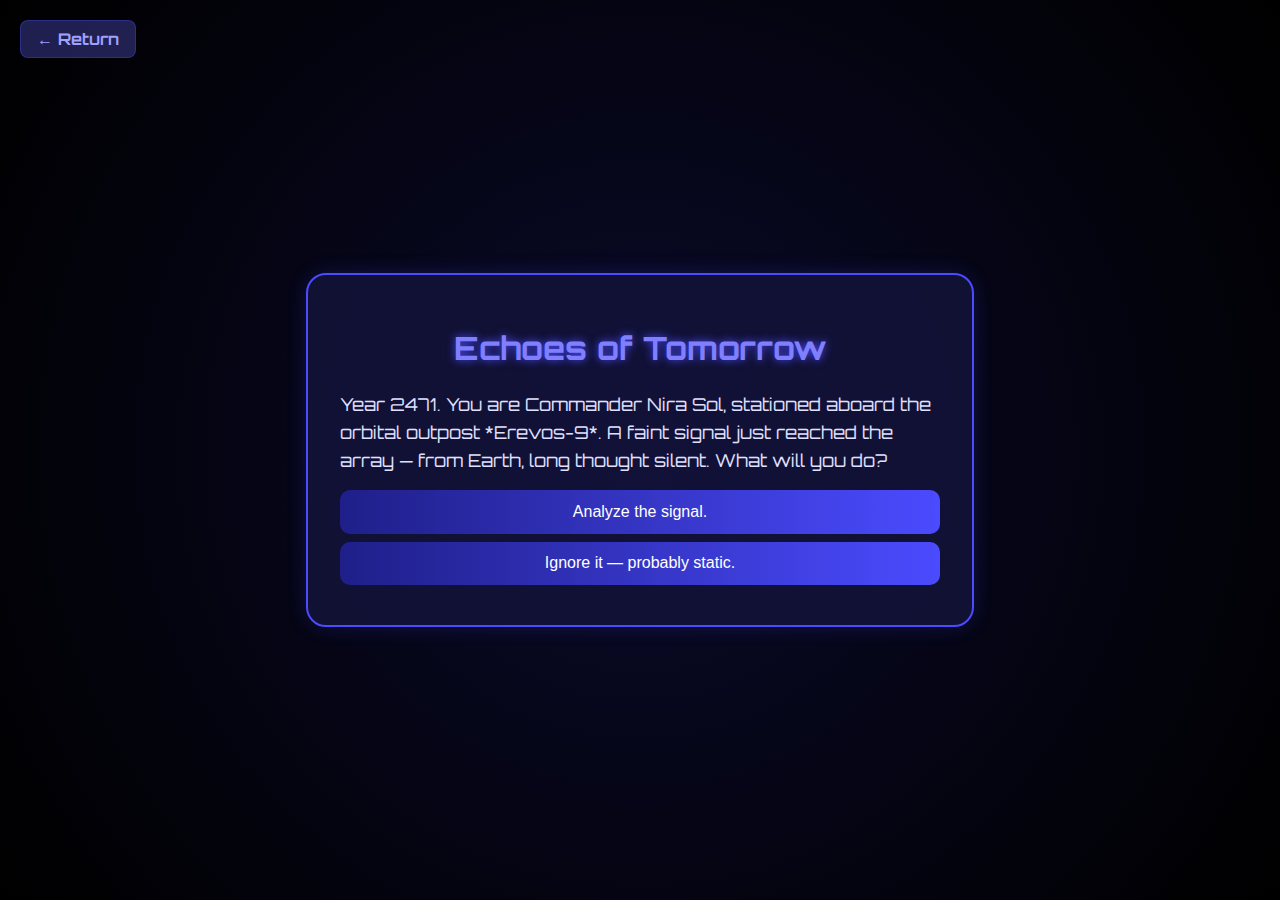
<file: echoes/index.html>
<!DOCTYPE html>
<html lang="en">

<head>
  <meta charset="UTF-8" />
  <meta name="viewport" content="width=device-width, initial-scale=1.0" />
  <meta name="theme-color" content="#0a0a2a" />
  <link rel="manifest" href="manifest.json" />
  <link rel="stylesheet" href="style.css" />
  <link rel="shortcut icon" href="icon-192.png" type="image/x-icon">
  <title>Echoes of Tomorrow</title>
</head>

<body>
  <a href="../" class="return-btn">← Return</a>
  <div class="container">
    <h1>Echoes of Tomorrow</h1>
    <div id="story"></div>
    <div id="choices"></div>
  </div>
  <script src="script.js"></script>
  <script>
    if ('serviceWorker' in navigator) {
      navigator.serviceWorker.register('service-worker.js');
    }
  </script>
</body>

</html>
</file>
<file: echoes/style.css>
@import url('https://fonts.googleapis.com/css2?family=Orbitron:wght@500&display=swap');

body {
  margin: 0;
  padding: 0;
  font-family: 'Orbitron', sans-serif;
  background: radial-gradient(circle at center, #0a0a2a 0%, #000 100%);
  color: #e0e0ff;
  display: flex;
  justify-content: center;
  align-items: center;
  min-height: 100vh;
}

.container {
  max-width: 600px;
  background: rgba(20, 20, 60, 0.8);
  border: 2px solid #4b4bff;
  border-radius: 20px;
  padding: 2rem;
  box-shadow: 0 0 20px #4b4bff33;
}

h1 {
  text-align: center;
  color: #7f7fff;
  text-shadow: 0 0 8px #4b4bff;
}

#story {
  font-size: 1.1rem;
  line-height: 1.6;
  margin: 1rem 0;
}

#choices button {
  display: block;
  width: 100%;
  margin: 0.5rem 0;
  background: linear-gradient(90deg, #1f1f8a, #4b4bff);
  border: none;
  border-radius: 10px;
  color: white;
  padding: 0.8rem;
  font-size: 1rem;
  cursor: pointer;
  transition: 0.2s;
}

#choices button:hover {
  background: linear-gradient(90deg, #4b4bff, #1f1f8a);
  transform: scale(1.03);
}

.return-btn {
  position: absolute;
  top: 20px;
  left: 20px;
  background: rgba(40, 40, 100, 0.8);
  color: #a0a0ff;
  text-decoration: none;
  padding: 0.5rem 1rem;
  border-radius: 8px;
  border: 1px solid #4b4bff55;
  font-weight: bold;
  transition: 0.2s;
}

.return-btn:hover {
  background: rgba(80, 80, 160, 0.9);
  color: #fff;
  transform: scale(1.05);
}
</file>
